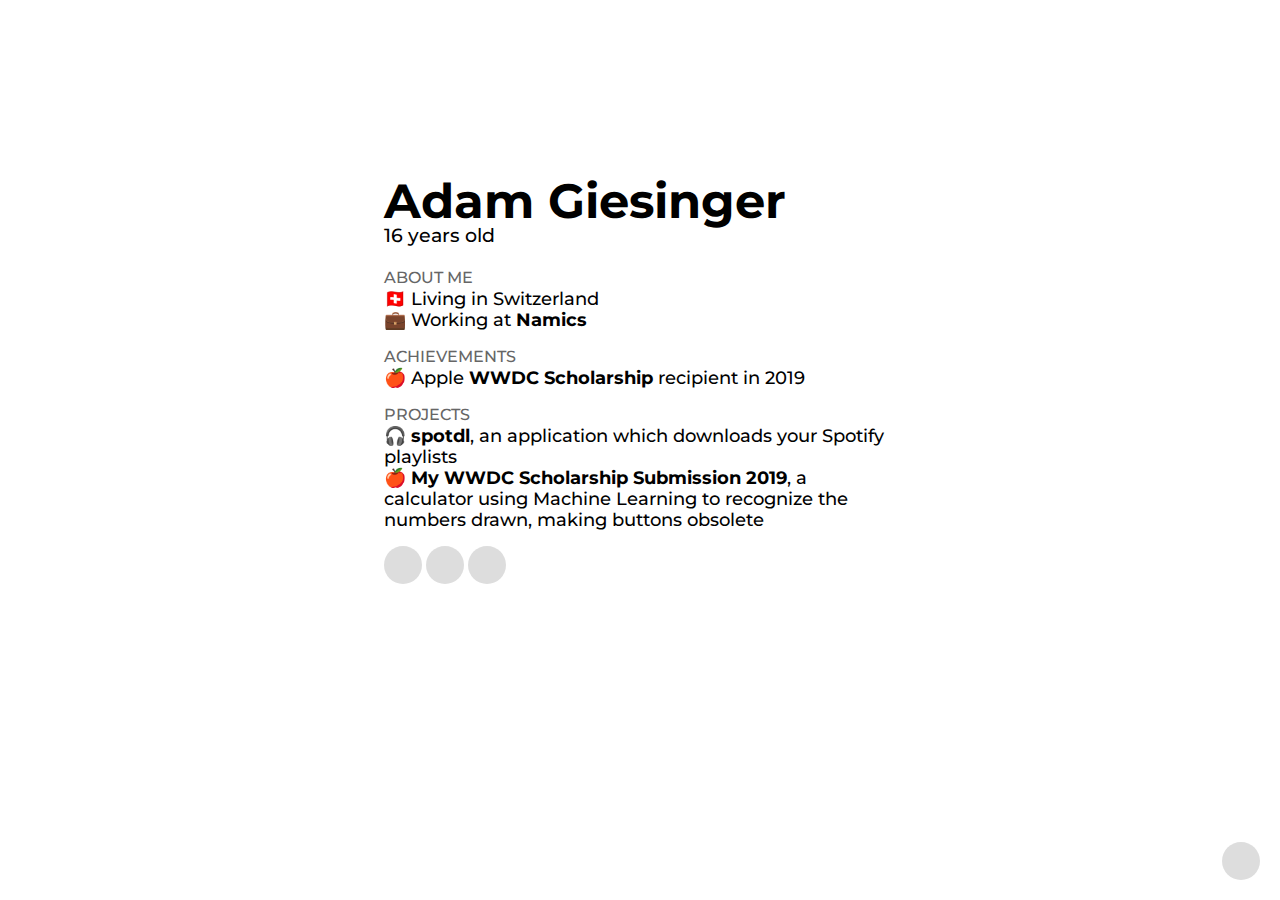
<file: index.html>
<!DOCTYPE html>
<html lang="en">

<head>
  <title>Adam Giesinger</title>
  <meta charset="utf-8" />
  <meta name="viewport" content="width=device-width, initial-scale=1.0" />
  <link rel="shortcut icon" type="image/png" href="favicon.png" />
  <link rel="stylesheet" href="https://use.fontawesome.com/releases/v5.8.1/css/all.css"
    integrity="sha384-50oBUHEmvpQ+1lW4y57PTFmhCaXp0ML5d60M1M7uH2+nqUivzIebhndOJK28anvf" crossorigin="anonymous" />
  <link rel="stylesheet" href="reset.css" />
  <link rel="stylesheet" href="style.css" />
</head>

<body>
  <div class="wrapper">
    <div class="wrapper__content">
      <div class="header">
        <h1 class="header__title">
          Adam Giesinger
        </h1>
        <h3 class="header__subtitle" id="header__age">
          16 years old
        </h3>
      </div>
      <div class="body">
        <div class="body__section">
          <h2 class="body__title">About me</h2>
          <ul class="body__list">
            <li class="body__element">
              🇨🇭 Living in Switzerland
            </li>
            <li class="body__element">
              💼 Working at
              <a class="body__link" rel="noreferrer" href="https://namics.com"
                target="_blank"><strong>Namics</strong></a>
            </li>
          </ul>
        </div>
        <div class="body__section">
          <h2 class="body__title">Achievements</h2>
          <ul>
            <li class="body__element">
              🍎 Apple
              <a class="body__link" rel="noreferrer" href=" https://developer.apple.com/wwdc19/scholarships/"
                target="_blank"><strong>WWDC Scholarship</strong></a>
              recipient in 2019
            </li>
          </ul>
        </div>
        <div class="body__section">
          <h2 class="body__title">Projects</h2>
          <ul>
            <li class="body__element">
              🎧
              <a class="body__link" rel="noreferrer" href="https://github.com/adamgiesinger/electron-spotdl"
                target="_blank"><strong>spotdl</strong></a>, an application which downloads your Spotify playlists
            </li>
            <li class="body__element">
              🍎
              <a class="body__link" rel="noreferrer" href="https://github.com/adamgiesinger/wwdc-2019-scholarship"
                target="_blank"><strong>My WWDC Scholarship Submission 2019</strong></a>, a calculator using Machine
              Learning to recognize the numbers
              drawn, making buttons obsolete
            </li>
          </ul>
        </div>
      </div>
      <div class="footer">
        <a class="footer__link" rel="noreferrer" href="https://www.linkedin.com/in/adam-giesinger-53a15917b/"
          target="_blank">
          <div class="footer__element circleButton">
            <div><i class="fab fa-linkedin"></i></div>
          </div>
        </a>
        <a class="footer__link" rel="noreferrer" href="https://www.github.com/adamgiesinger/" target="_blank">
          <div class="footer__element circleButton">
            <div><i class="fab fa-github"></i></div>
          </div>
        </a>
        <a class="footer__link" rel="noreferrer" href="mailto:adam.giesinger@protonmail.ch">
          <div class="footer__element circleButton">
            <div><i class="fa fa-envelope"></i></div>
          </div>
        </a>
      </div>
    </div>
    <div class="circleButton darkMode">
      <div><i class="fa fa-moon"></i></div>
    </div>
  </div>
  <script src="main.js"></script>
</body>

</html>
</file>
<file: style.css>
@import url("https://fonts.googleapis.com/css?family=Montserrat:400,500,700");

:root {
  --fonts: "Montserrat", "Segoe UI", Roboto, Ubuntu;
}

strong {
  font-weight: bold;
}

html,
body {
  width: 100%;
  min-height: 100vh;
  background: #fff;
  transition: background 100ms;
}

.wrapper {
  position: relative;
  min-height: 100vh;
  width: 100%;
  display: flex;
  justify-content: center;
  align-items: center;
}

.wrapper__content {
  width: 40%;
  font-family: var(--fonts);
  padding: 2% 0 13%;
}

.header {
  margin-bottom: 22px;
}

.header__title {
  font-size: 48px;
  line-height: 50px;
  font-weight: 700;
}

.header__subtitle {
  font-size: 19px;
  font-weight: 500;
}

.body__section {
  margin: 15px 0;
}

.body__title {
  text-transform: uppercase;
  font-size: 16px;
  line-height: 22px;
  color: #666;
  font-weight: 500;
}

.body__element {
  font-size: 18px;
  line-height: 21px;
  font-weight: 500;
}

.body__link {
  text-decoration: none;
  color: black;
}

.body__link:hover {
  text-decoration: underline;
}

.footer__link {
  color: #404040;
  text-decoration: none;
}

.circleButton {
  width: 38px;
  height: 38px;
  border-radius: 50%;
  /* display: inline-block; */
  background: #ddd;
  display: inline-flex;
  align-items: center;
  justify-content: center;
  transition: background 100ms;
}

.circleButton:hover {
  background: #ccc;
}

.darkMode {
  bottom: 20px;
  right: 20px;
  position: fixed;
  cursor: pointer;
}

@media screen and (min-width: 1800px) {
  .wrapper__content {
    max-width: 700px;
  }
}

@media screen and (max-width: 1100px) {
  .wrapper__content {
    width: 60%;
  }
}

@media screen and (max-width: 680px) {
  .wrapper__content {
    width: 80%;
  }
}

@media screen and (max-width: 520px) {
  .wrapper__content {
    width: 90%;
  }
}

body.darkmode {
  background: #1a1a1a;
  color: #ddd;
}

.darkmode a {
  color: #dddd;
}

.darkmode .circleButton {
  background: #353535;
}

.darkmode .circleButton:hover {
  background: #454545;
}

.darkmode .body__title {
  color: #aaa;
}

/* DARKMODE TOGGLE FOR SAFARI */

html {
  content: "";
}

@media (prefers-color-scheme: light) {
  html {
    content: "light";
  }
}

@media (prefers-color-scheme: dark) {
  html {
    content: "dark";
  }
}
</file>
